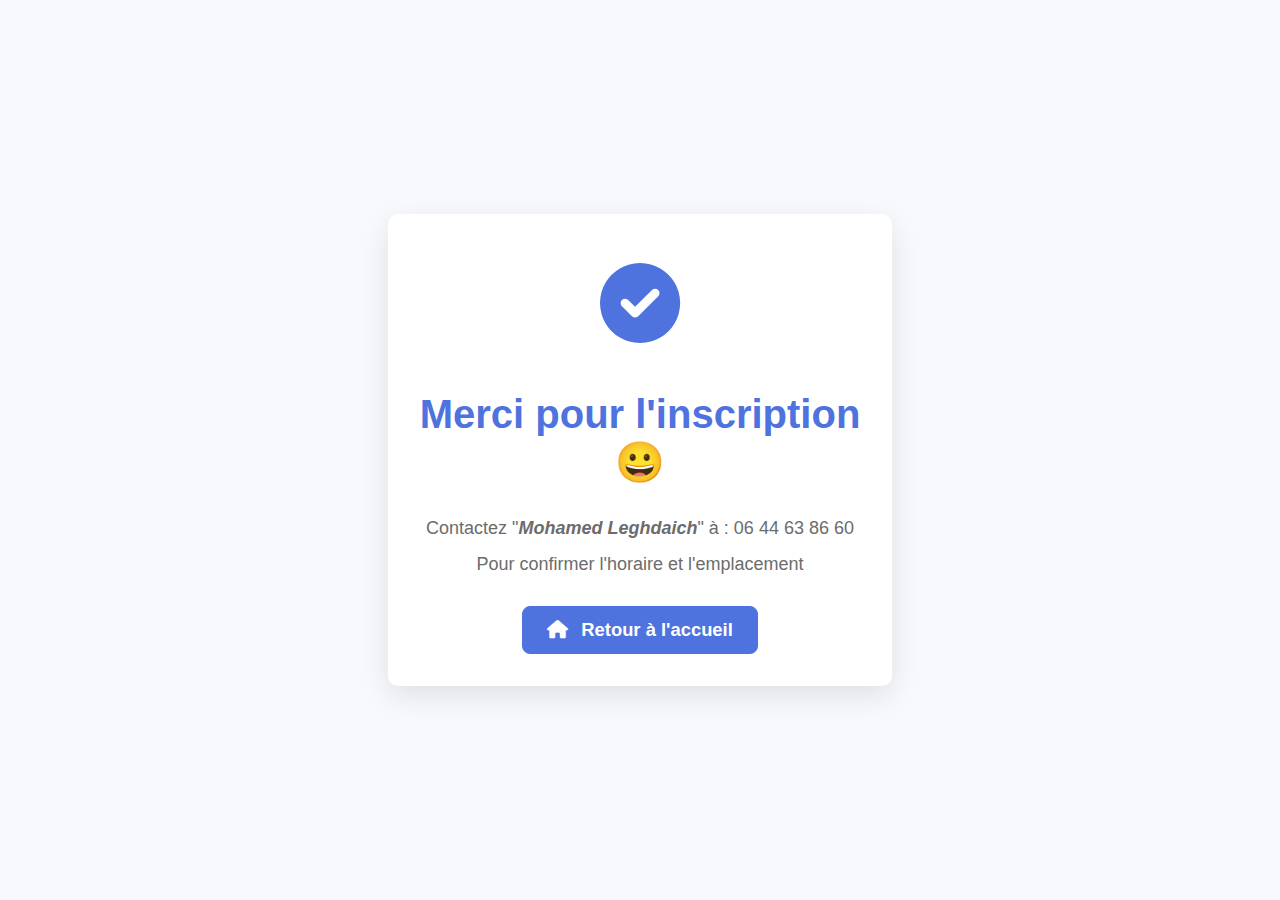
<file: merci.html>
<!DOCTYPE html>
<html lang="fr">

<head>
    <meta charset="UTF-8">
    <meta name="viewport" content="width=device-width, initial-scale=1.0">
    <title>Merci pour l'inscription</title>
    <link rel="stylesheet" href="css/bootstrap.min.css">
    <link rel="stylesheet" href="css/tooplate-style.css">
    <link rel="stylesheet" href="https://cdnjs.cloudflare.com/ajax/libs/font-awesome/6.0.0-beta3/css/all.min.css">
    <style>
        :root {
            --primary-color: #4e73df;
            --secondary-color: #f8f9fc;
            --accent-color: #2e59d9;
        }

        body {
            background-color: var(--secondary-color);
            font-family: 'Segoe UI', Tahoma, Geneva, Verdana, sans-serif;
        }

        .thank-you-container {
            max-width: 600px;
            padding: 2rem;
            border-radius: 10px;
            box-shadow: 0 10px 30px rgba(0, 0, 0, 0.1);
            background: white;
            text-align: center;
            animation: fadeIn 0.8s ease-in-out;
        }

        .thank-you-icon {
            font-size: 5rem;
            color: var(--primary-color);
            margin-bottom: 1.5rem;
            animation: bounce 1s;
        }

        h1 {
            color: var(--primary-color);
            margin-bottom: 1.5rem;
            font-weight: 700;
        }

        p.lead {
            color: #5a5c69;
            font-size: 1.2rem;
            margin-bottom: 2rem;
        }

        .btn-primary {
            background-color: var(--primary-color);
            border-color: var(--primary-color);
            padding: 0.6rem 1.5rem;
            font-weight: 600;
            transition: all 0.3s;
        }

        .btn-primary:hover {
            background-color: var(--accent-color);
            border-color: var(--accent-color);
            transform: translateY(-2px);
        }

        @keyframes fadeIn {
            from {
                opacity: 0;
                transform: translateY(20px);
            }

            to {
                opacity: 1;
                transform: translateY(0);
            }
        }

        @keyframes bounce {

            0%,
            20%,
            50%,
            80%,
            100% {
                transform: translateY(0);
            }

            40% {
                transform: translateY(-20px);
            }

            60% {
                transform: translateY(-10px);
            }
        }

        .additional-info {
            margin-top: 2rem;
            font-size: 0.9rem;
            color: #858796;
        }

        .thank-you-container b {
            font-weight: bold;
            font-style: italic;
        }
    </style>
</head>

<body>
    <div class="container d-flex align-items-center justify-content-center" style="min-height: 100vh;">
        <div class="thank-you-container">
            <div class="thank-you-icon">
                <i class="fas fa-check-circle"></i>
            </div>
            <h1>Merci pour l'inscription<br /> 😀</h1>

            <p>
                Contactez "<b><i>Mohamed Leghdaich</i></b>" à : 06 44 63 86 60<br />
                Pour confirmer l'horaire et l'emplacement
            </p>
            <div class="mt-4">
                <a href="index.html" class="btn btn-primary btn-lg">
                    <i class="fas fa-home mr-2"></i> Retour à l'accueil
                </a>
            </div>
        </div>
    </div>
</body>

</html>
</file>
<file: css/tooplate-style.css>
/*

Template 2107 New Spot

http://www.tooplate.com/view/2107-new-spot

COLOR CODES

	Primary (Pink):   #CC0064
	Secondary (Blue): #0095BF
  
*/

* {
  margin: 0;
  padding: 0;
}

body {
  background-color: #eee;
  color: #6c6c6c;
  font-family: "Open Sans", Helvetica, Arial, sans-serif;
  font-size: 18px;
  overflow-x: hidden;
}

.tm-container {
  background-color: white;
  max-width: 1400px;
}

.tm-site-title {
  color: #cc0064;
  font-size: 3rem;
}

.tm-site-subtitle {
  color: #0095bf;
  font-size: 1.2rem;
  margin-bottom: 30px;
}

.tm-section-1 {
  height: 750px;
  background-image: url(../img/spot-bg-01.jpg);
  background-size: cover;
  -webkit-clip-path: polygon(0px 0px, 100% 0px, 100% 84%, 0px 100%);
  clip-path: polygon(0px 0px, 100% 0px, 100% 84%, 0px 100%);
  /* background-position: center -95px; */
  background-repeat: no-repeat;
  padding-top: 75px;
}

.tm-section-3 {
  height: 790px;
  background-image: url(../img/spot-bg-02.jpg);
  background-size: cover;
  -webkit-clip-path: polygon(0px 0px, 100% 14%, 100% 86%, 0px 100%);
  clip-path: polygon(0px 0px, 100% 14%, 100% 86%, 0px 100%);
  background-repeat: no-repeat;
  display: flex;
  align-items: center;
}

.tm-color-primary {
  color: #cc0064;
}

.tm-color-secondary {
  color: #0095bf;
}

.tm-btn-primary {
  color: white;
  background-color: #cc0064;
}

.tm-btn-primary:hover,
.tm-btn-primary:focus {
  background-color: #f21b85;
}

.tm-btn-secondary {
  color: white;
  background-color: #0095bf;
}

.tm-btn-secondary:hover,
.tm-btn-secondary:focus {
  background-color: #44cbf1;
}

.tm-bg-circle-white {
  background-color: white;
  color: #6c6c6c;
  padding: 75px 81px 75px 90px;
  border-radius: 50%;
  width: 550px;
  height: 550px;
}

.tm-bg-circle-pad-2 {
  padding-left: 120px;
}

p,
ul {
  line-height: 2;
  font-weight: 300;
}

ul {
  margin: 0;
}

ul.dashed {
  list-style-type: none;
}

ul.dashed>li {
  text-indent: -5px;
}

ul.dashed>li:before {
  content: "-";
  margin-right: 5px;
  text-indent: -5px;
}

.btn {
  padding: 10px 30px;
  font-size: 1.15rem;
  font-weight: 300;
  border-radius: 8px;
}

a.btn:hover {
  color: white;
  text-decoration: none;
}

.tm-flex-center-v {
  display: flex;
  flex-direction: column;
  justify-content: center;
}

.tm-text-container {
  max-width: 420px;
}

.tm-circle-img {
  width: 550px;
}

.tm-circle-img-container {
  text-align: right;
}

.tm-contact-form {
  max-width: 300px;
}

.form-control {
  border-radius: 0;
  border: none;
  border-bottom: 1px solid #cc0064;
}

.form-control:focus {
  box-shadow: none;
  border-color: #cc0064;
  border-width: 2px;
}

.tm-send-btn {
  border-radius: 5px;
  padding-top: 6px;
  padding-bottom: 6px;
}

.tm-footer-link {
  color: #6c6c6c;
}

.tm-footer-link:hover,
.tm-footer-link:focus {
  color: #cc0064;
  text-decoration: none;
}

@media (min-width: 576px) {
  .container {
    max-width: none;
  }
}

@media (min-width: 768px) {
  .container {
    max-width: 720px;
  }
}

@media (min-width: 992px) {
  .container {
    max-width: 960px;
  }
}

@media (min-width: 1200px) {
  .container {
    max-width: 1050px;
  }
}

@media (max-width: 992px) {
  .tm-bg-circle-white {
    margin-left: auto;
    margin-right: auto;
  }

  .tm-section-left {
    margin: 50px auto;
  }

  .tm-circle-img-container {
    text-align: center;
  }

  .tm-contact-form {
    max-width: 100%;
    padding-left: 30px;
    padding-right: 30px;
  }

  .tm-contact-right {
    margin-bottom: 50px;
  }

  .tm-footer-text {
    margin-left: 30px;
    margin-right: 30px;
  }
}

@media (max-width: 576px) {
  .tm-bg-circle-white {
    border-radius: 100px;
    width: 100%;
    height: auto;
    padding: 50px;
  }

  img {
    max-width: 100%;
  }

  .tm-section-1,
  .tm-section-3 {
    height: auto;
  }

  .tm-section-1 {
    padding-bottom: 90px;
    -webkit-clip-path: polygon(0px 0px, 100% 0px, 100% 92%, 0px 100%);
    clip-path: polygon(0px 0px, 100% 0px, 100% 92%, 0px 100%);
  }

  .tm-section-3 {
    padding-top: 100px;
    padding-bottom: 100px;
    -webkit-clip-path: polygon(0px 0px, 100% 8%, 100% 92%, 0px 100%);
    clip-path: polygon(0px 0px, 100% 8%, 100% 92%, 0px 100%);
  }

  .tm-circle-img-container {
    margin-bottom: 30px;
  }
}
</file>
